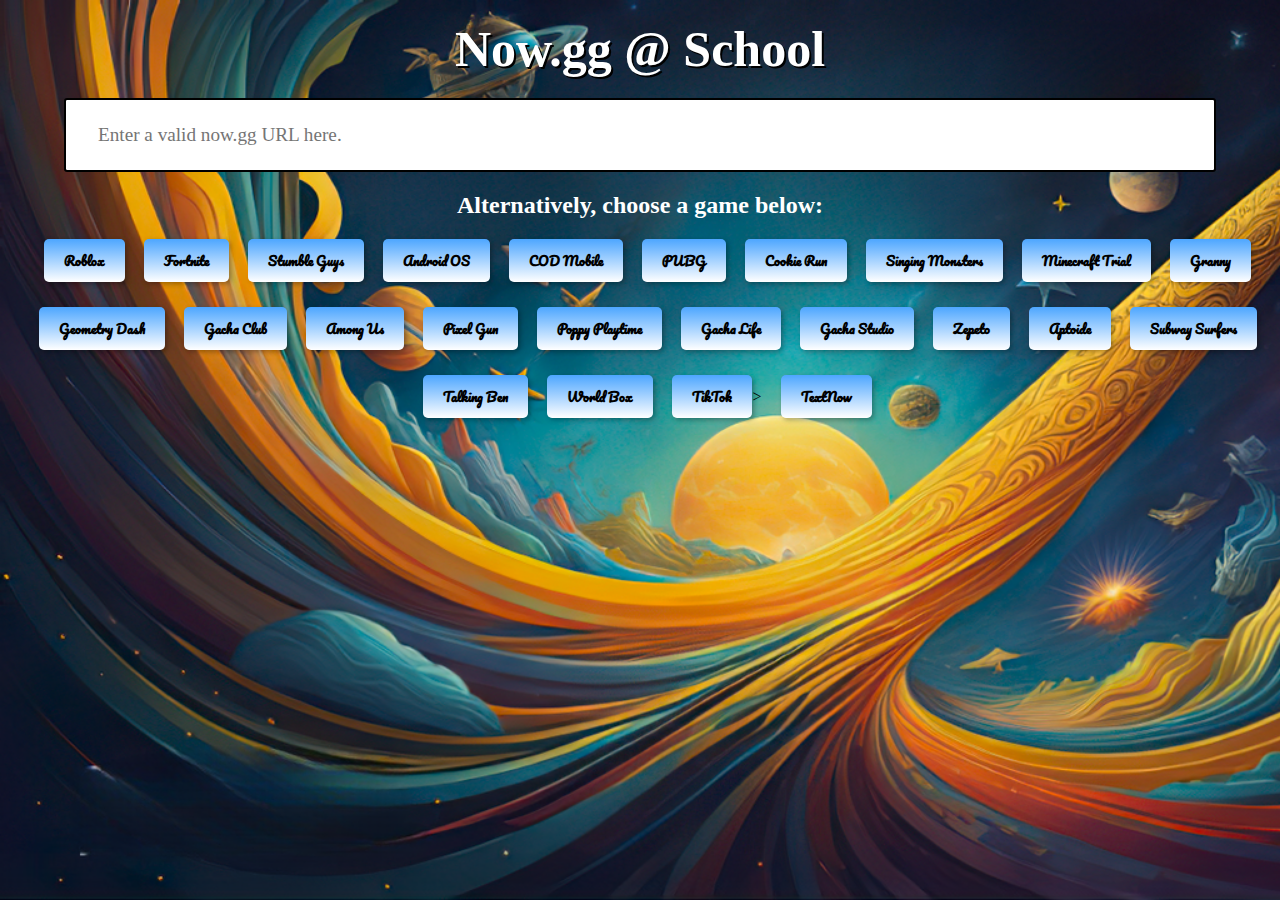
<file: nggembed.html>
<script src="uv/uv.bundle.js"></script>
<script src="uv/uv.config.js"></script>
<script>
    async function registerSW() {
    
      const workerURL = "./sw.js";
      const worker = await navigator.serviceWorker.getRegistration(workerURL, {
        scope: __uv$config.prefix,
      });
      return navigator.serviceWorker.register(workerURL, { scope: __uv$config.prefix });
    }
    function proxy(url) {
        registerSW().then(worker => {
    
            window.location.href = __uv$config.prefix + __uv$config.encodeUrl(url);
        });
    }
    
</script>
<script>
  function goNowgg() {
    var url = document.getElementById("url").value;
  
    var regex = /^https:\/\/now\.gg\/play\/([^/]+)\/(\d+)\/([^/]+)$/;
    if (regex.test(url)) {
      proxy(url);
    } else {
      alert("Please enter a valid Now.gg URL and try again (Use https:// at the start of your URL)!");
    }
  }
</script>
<html>
<head>
  <link href='https://fonts.googleapis.com/css?family=Pacifico' rel='stylesheet'>
  <link href='nggstyle.css' rel='stylesheet'>
</head>
<body>
  <header>Now.gg @ School</header>
  <form onsubmit="goNowgg()">
    <input class="input" placeholder="Enter a valid now.gg URL here." id="url">
  </form>
  <div>
    <h2>Alternatively, choose a game below:</h2>
    <button onclick="proxy('https://now.gg/play/roblox-corporation/5349/roblox');">Roblox</button>
    <button onclick="proxy('https://now.gg/play/epic-games/7308/fortnite');">Fortnite</button>
    <button onclick="proxy('https://now.gg/play/kitka-games/7999/stumble-guys');">Stumble Guys</button>
    <button onclick="proxy('https://now.gg/play/uncube/7074/now');">Android OS</button>
    <button onclick="proxy('https://now.gg/play/activision-publishing/7935/call-of-duty');">COD Mobile</button>
    <button onclick="proxy('https://now.gg/play/proxima-beta/2609/pubg-mobile-resistance');">PUBG</button>
    <button onclick="proxy('https://now.gg/play/devsisters-corporation/3475/cookie-run');">Cookie Run</button>
    <button onclick="proxy('https://now.gg/play/big-blue/8811/singing-monsters');">Singing Monsters</button>
    <button onclick="proxy('https://now.gg/play/mojang/2534/minecraft-trial');">Minecraft Trial</button>
    <button onclick="proxy('https://now.gg/play/dvloper/4807/granny');">Granny</button>
    <button onclick="proxy('https://now.gg/play/aptoide/1440/aptoide');">Geometry Dash</button>
    <button onclick="proxy('https://now.gg/play/lunime/2132/gacha-club');">Gacha Club</button>
    <button onclick="proxy('https://now.gg/play/innersloth-llc/4047/among-us');">Among Us</button>
    <button onclick="proxy('https://now.gg/play/pixel-gun-3d/2652/pixel-gun');">Pixel Gun</button>
    <button onclick="proxy('https://now.gg/play/mob-games-studio/1293/poppy-playtime');">Poppy Playtime</button>
    <button onclick="proxy('https://now.gg/play/lunime/5767/gacha-life');">Gacha Life</button>
    <button onclick="proxy('https://now.gg/play/lunime/3611/gacha-studio');">Gacha Studio</button>
    <button onclick="proxy('https://now.gg/play/naver-z/6351/zepeto');">Zepeto</button>
    <button onclick="proxy('https://now.gg/play/aptoide/1440/aptoide');">Aptoide</button>
    <button onclick="proxy('https://now.gg/play/sybo-games/4875/subway-surfers');">Subway Surfers</button>
    <button onclick="proxy('https://now.gg/play/outfit7-limited/7545/talking-ben');">Talking Ben</button>
    <button onclick="proxy('https://now.gg/play/maxim-karpenko/1658/worldbox');">World Box</button>
    <button onclick="proxy('https://now.gg/play/tiktok/4478/tiktok');">TikTok</button>>
    <button onclick="proxy('https://now.gg/play/aptoide/1440/aptoide');">TextNow</button>
  </div>
</body>
</html>
</file>
<file: nggstyle.css>
body {
    margin: 0;
    padding: 0;
    font-family: cursive;
    background-size: cover;
    background-image: url(nggbg.png);
  }
  
  header {
    background-color: rgba(0, 0, 0, 0);
    color: #fff;
    padding: 20px;
    text-align: center;
    font-size: 50px;
    font-weight: bold;
    text-shadow: 2px 2px #000;
  }
  
  nav {
    background-color: rgba(255, 255, 255, 0.7);
    padding: 10px;
    text-align: center;
    font-size: 25px;
    font-weight: bold;
    text-shadow: 1px 1px #000;
  }
  
  nav a {
    text-decoration: none;
    color: #fff;
    padding: 10px;
  }
  
  nav a:hover {
    background-color: rgba(0, 0, 0, 0.5);
    color: #fff;
  }
  
  section {
    padding: 50px;
    text-align: center;
    font-size: 35px;
    line-height: 1.5;
    color: #fff;
    text-shadow: 2px 2px #000;
  }
  
  footer {
    background-color: rgba(0, 0, 0, 0.5);
    color: #fff;
    padding: 20px;
    text-align: center;
    font-size: 20px;
    text-shadow: 1px 1px #000;
  }
  
  iframe {
    width: 100%;
    height: 900px;
    margin-top: 50px;
  }
  .input {
    font-family: cursive;
    color: #333;
    font-size: 1.2rem;
    margin: 0 auto;
    padding: 1.5rem 2rem;
    border-radius: 0.2rem;
    background-color: #fff;
    border: 2px solid #000;
    width: 90%;
    height: auto;
    display: block;
    transition: all 0.3s;
  }
  
  .input:placeholder-shown+.fl {
    opacity: 0;
    visibility: hidden;
    -webkit-transform: translateY(-4rem);
    transform: translateY(-4rem);
  }
  
  h2 {
    font-weight: bold;
    text-align: center;
    color: white;
  }
  button {
    background: linear-gradient(to bottom, #4da6ff, #ffffff); 
    color: #000; 
    font-weight: bold; 
    padding: 10px 20px; 
    border: none; 
    border-radius: 5px; 
    box-shadow: 2px 2px 5px rgba(0,0,1,0.3); 
    cursor: pointer; 
    font-family: 'Pacifico', cursive; 
    height: auto; 
    width: auto;
    display: inline-block;
    margin-bottom: 25px;
    margin-left: 15px
  }
  
  div {
    text-align: center;
  }
</file>
